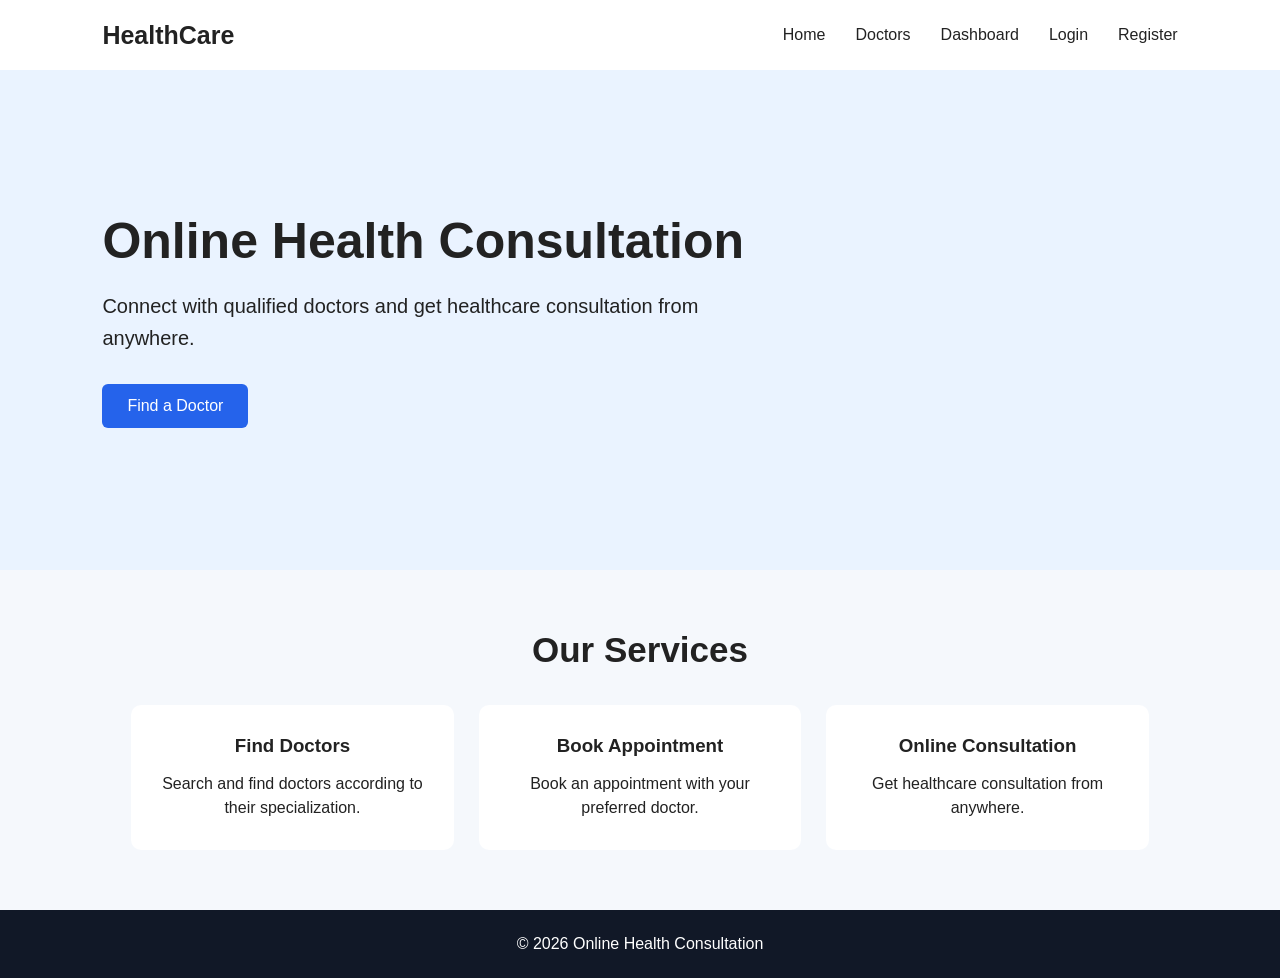
<file: index.html>
<!DOCTYPE html>
<html lang="en">

<head>
    <meta charset="UTF-8">
    <meta name="viewport" content="width=device-width, initial-scale=1.0">

    <title>Online Health Consultation</title>

    <link rel="stylesheet" href="css/style.css">
</head>

<body>

    <!-- Navigation Bar -->
    <nav class="navbar">

        <div class="logo">
            HealthCare
        </div>

        <ul class="nav-links">
            <li><a href="index.html">Home</a></li>
            <li><a href="doctors.html">Doctors</a></li>
              <li><a href="patient-dashboard.html">Dashboard</a></li>
            <li><a href="login.html">Login</a></li>
            <li><a href="register.html">Register</a></li>
        </ul>

    </nav>


    <!-- Hero Section -->
    <section class="hero">

        <div class="hero-content">

            <h1>
                Online Health Consultation
            </h1>

            <p>
                Connect with qualified doctors and get
                healthcare consultation from anywhere.
            </p>

            <a href="doctors.html" class="btn">
                Find a Doctor
            </a>

        </div>

    </section>


    <!-- Services Section -->
    <section class="services">

        <h2>Our Services</h2>

        <div class="service-container">

            <div class="service-card">
                <h3>Find Doctors</h3>
                <p>
                    Search and find doctors according
                    to their specialization.
                </p>
            </div>

            <div class="service-card">
                <h3>Book Appointment</h3>
                <p>
                    Book an appointment with your
                    preferred doctor.
                </p>
            </div>

            <div class="service-card">
                <h3>Online Consultation</h3>
                <p>
                    Get healthcare consultation
                    from anywhere.
                </p>
            </div>

        </div>

    </section>


    <!-- Footer -->
    <footer>

        <p>© 2026 Online Health Consultation</p>

    </footer>

    <script src="js/script.js"></script>

</body>

</html>
</file>
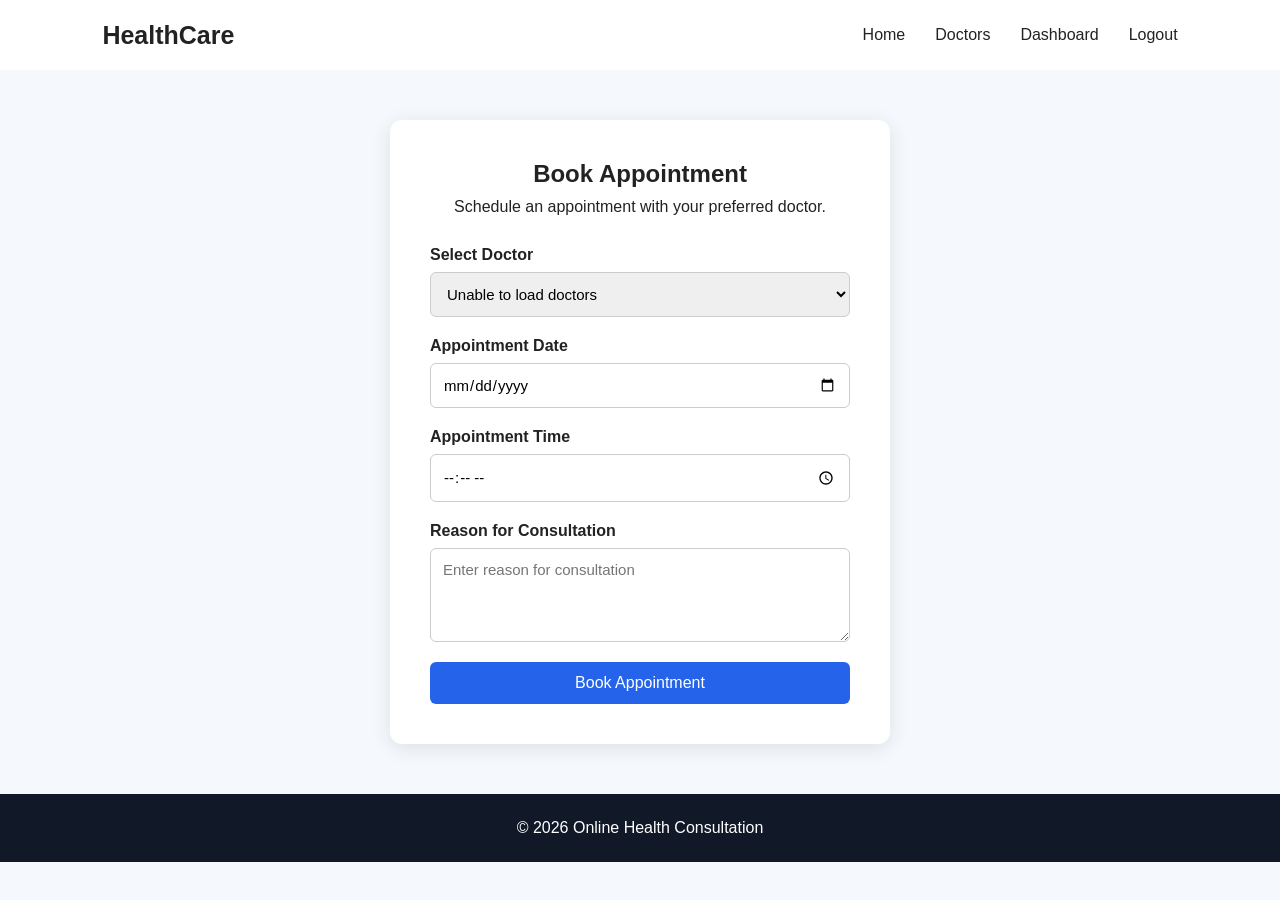
<file: appointment.html>
<!DOCTYPE html>
<html lang="en">

<head>
    <meta charset="UTF-8">
    <meta name="viewport" content="width=device-width, initial-scale=1.0">

    <title>Book Appointment - Online Health Consultation</title>

    <link rel="stylesheet" href="css/style.css">
</head>

<body>

    <!-- Navigation Bar -->

    <nav class="navbar">

        <div class="logo">
            HealthCare
        </div>

        <ul class="nav-links">
            <li><a href="index.html">Home</a></li>
            <li><a href="doctors.html">Doctors</a></li>
            <li><a href="patient-dashboard.html">Dashboard</a></li>
            <li><a href="login.html">Logout</a></li>
        </ul>

    </nav>


    <!-- Appointment Section -->

    <section class="appointment-section">

        <div class="appointment-box">

            <h1>Book Appointment</h1>

            <p>
                Schedule an appointment with your preferred doctor.
            </p>


            <form>

                <label for="doctor">
                    Select Doctor
                </label>

                <select id="doctor" required>
                    <option value="">Loading doctors...</option>
                </select>

                <label for="date">
                    Appointment Date
                </label>

                <input type="date" id="date" required>


                <label for="time">
                    Appointment Time
                </label>

                <input type="time" id="time" required>


                <label for="reason">
                    Reason for Consultation
                </label>

                <textarea id="reason" rows="4" placeholder="Enter reason for consultation" required></textarea>


                <button type="submit">
                    Book Appointment
                </button>

            </form>

        </div>

    </section>


    <!-- Footer -->

    <footer>

        <p>
            © 2026 Online Health Consultation
        </p>

    </footer>


    <script src="js/script.js"></script>

</body>

</html>
</file>
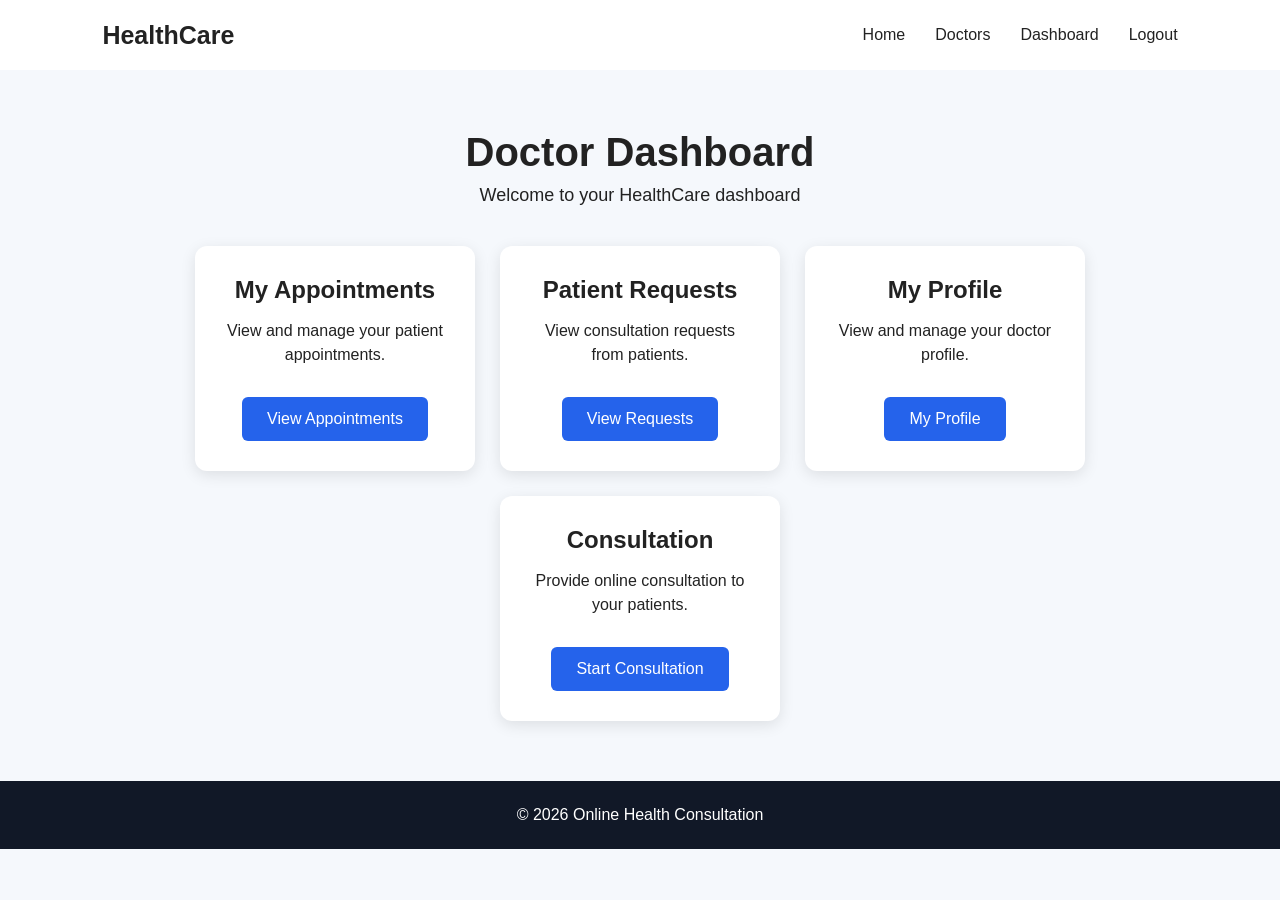
<file: docto-dashboard.html>
<!DOCTYPE html>
<html lang="en">

<head>
    <meta charset="UTF-8">
    <meta name="viewport" content="width=device-width, initial-scale=1.0">

    <title>Doctor Dashboard - Online Health Consultation</title>

    <link rel="stylesheet" href="css/style.css">
</head>

<body>

    <!-- Navigation Bar -->

    <nav class="navbar">

        <div class="logo">
            HealthCare
        </div>

        <ul class="nav-links">
            <li><a href="index.html">Home</a></li>
            <li><a href="doctors.html">Doctors</a></li>
            <li><a href="docto-dashboard.html">Dashboard</a></li>
            <li><a href="login.html">Logout</a></li>
        </ul>

    </nav>


    <!-- Doctor Dashboard -->

    <section class="doctor-dashboard-section">

        <h1>Doctor Dashboard</h1>

        <p class="doctor-dashboard-welcome" id="doctorWelcomeMessage">
            Welcome to your HealthCare dashboard
        </p>


        <!-- Dashboard Cards -->

        <div class="doctor-dashboard-container">


            <div class="doctor-dashboard-card">

                <h2>My Appointments</h2>

                <p>
                    View and manage your patient appointments.
                </p>

                <a href="doctor-appointments.html" class="btn">
                    View Appointments
                </a>

            </div>


            <div class="doctor-dashboard-card">

                <h2>Patient Requests</h2>

                <p>
                    View consultation requests from patients.
                </p>

                <a href="patient-requests.html" class="btn">
                    View Requests
                </a>

            </div>


            <div class="doctor-dashboard-card">

                <h2>My Profile</h2>

                <p>
                    View and manage your doctor profile.
                </p>

                <a href="doctor-profile.html" class="btn">
                    My Profile
                </a>

            </div>


            <div class="doctor-dashboard-card">

                <h2>Consultation</h2>

                <p>
                    Provide online consultation to your patients.
                </p>

                <a href="consultation.html" class="btn">
                    Start Consultation
                </a>

            </div>


        </div>

    </section>


    <!-- Footer -->

    <footer>

        <p>
            © 2026 Online Health Consultation
        </p>

    </footer>


    <script src="js/script.js"></script>

</body>

</html>
</file>
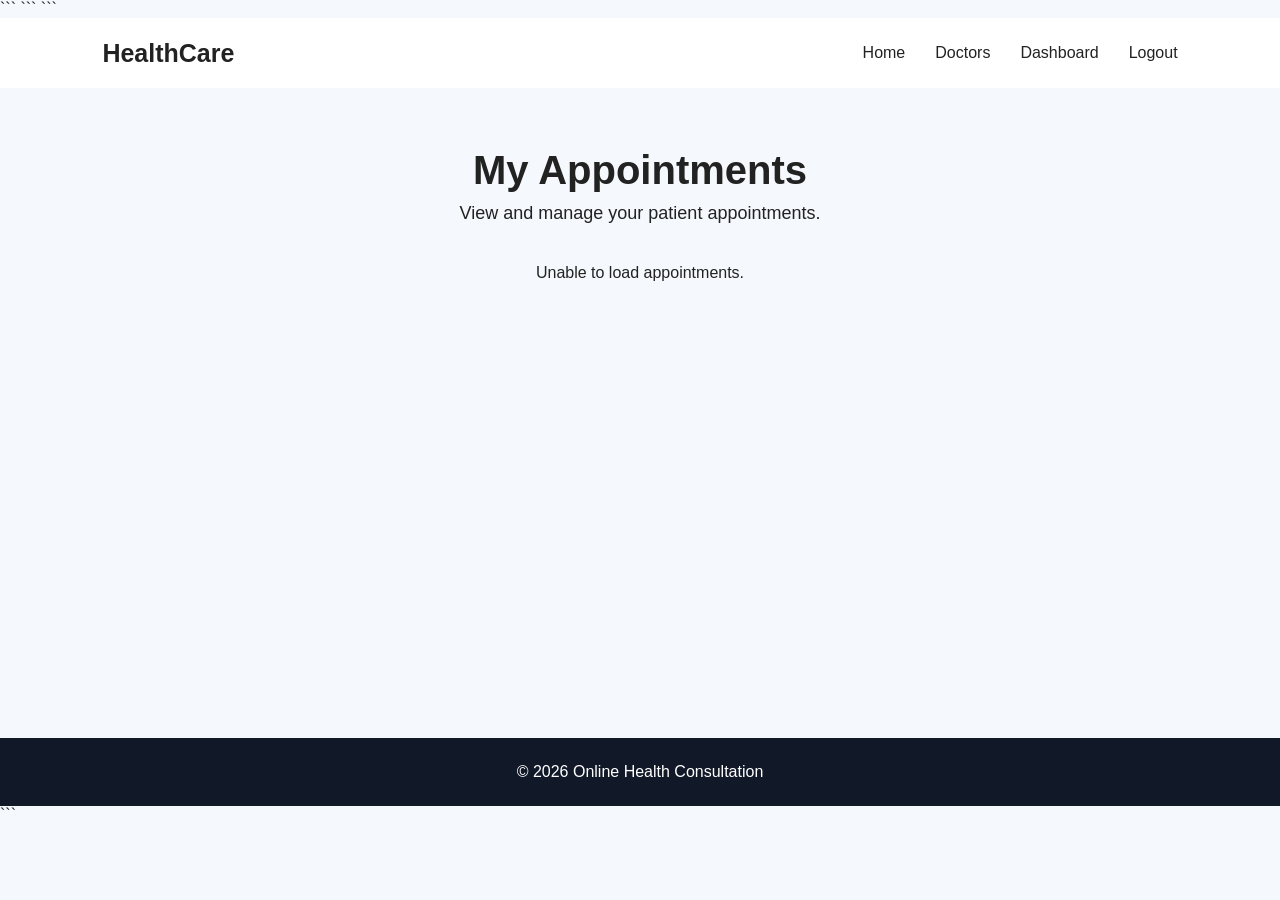
<file: doctor-appointments.html>
<!DOCTYPE html>

<html lang="en">

<head>
    <meta charset="UTF-8">
    <meta name="viewport" content="width=device-width, initial-scale=1.0">

```
<title>Doctor Appointments - Online Health Consultation</title>

<link rel="stylesheet" href="css/style.css">
```

</head>

<body>

```
<!-- Navigation Bar -->

<nav class="navbar">

    <div class="logo">
        HealthCare
    </div>

    <ul class="nav-links">
        <li><a href="index.html">Home</a></li>
        <li><a href="doctors.html">Doctors</a></li>
        <li><a href="docto-dashboard.html">Dashboard</a></li>
        <li><a href="login.html">Logout</a></li>
    </ul>

</nav>

<!-- Doctor Appointments -->

<section class="appointments-section">

    <h1>My Appointments</h1>

    <p class="appointments-description">
        View and manage your patient appointments.
    </p>

    <div class="appointments-container" id="doctorAppointmentList">

    </div>

</section>

<!-- Footer -->

<footer>

    <p>
        © 2026 Online Health Consultation
    </p>

</footer>

<script src="js/script.js"></script>
```

</body>

</html>
</file>
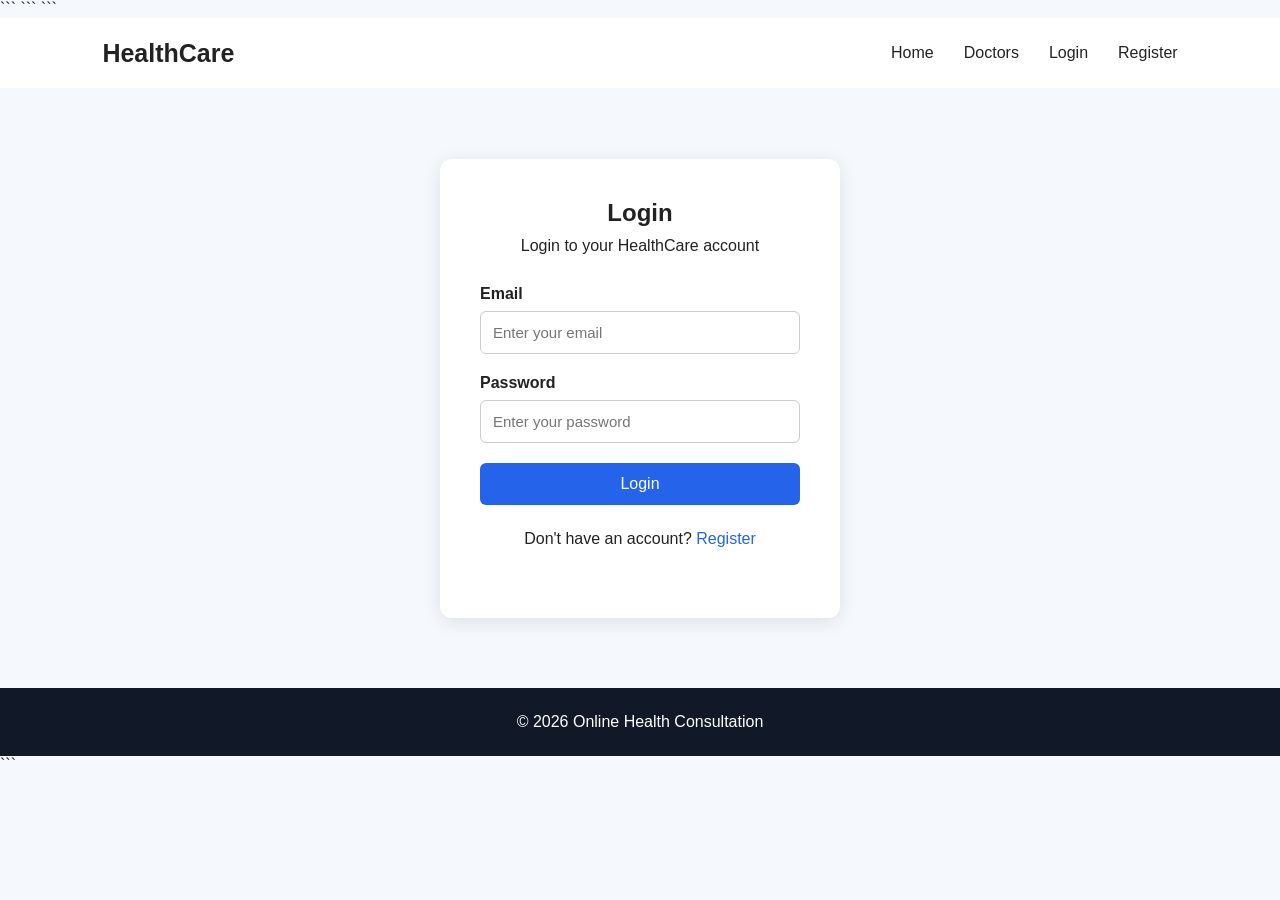
<file: doctor-profile.html>
<!DOCTYPE html>
<html lang="en">

<head>
    <meta charset="UTF-8">
    <meta name="viewport" content="width=device-width, initial-scale=1.0">

    <title>Doctor Profile - Online Health Consultation</title>

    <link rel="stylesheet" href="css/style.css">
</head>

<body>

    <!-- Navigation Bar -->

    <nav class="navbar">

        <div class="logo">
            HealthCare
        </div>

        <ul class="nav-links">
            <li><a href="index.html">Home</a></li>
            <li><a href="doctors.html">Doctors</a></li>
            <li><a href="docto-dashboard.html">Dashboard</a></li>
            <li><a href="login.html">Logout</a></li>
        </ul>

    </nav>


    <!-- Doctor Profile -->

    <section class="doctor-profile-section">

        <div class="doctor-profile-box">

            <div class="doctor-profile-image">
                👨‍⚕️
            </div>

            <h1 id="doctorName">Loading...</h1>

            <h2 id="doctorSpecialization">Loading...</h2>


            <!-- Doctor Profile Information -->

            <div class="doctor-profile-info">

                <p>
                    <strong>Experience:</strong>
                    <span id="doctorExperience">Loading...</span>
                </p>

                <p>
                    <strong>Consultation Fee:</strong>
                    ₹<span id="doctorFee">Loading...</span>
                </p>

                <p>
                    <strong>Qualification:</strong>
                    <span id="doctorQualification">Loading...</span>
                </p>

                <p>
                    <strong>Availability:</strong>
                    <span id="doctorAvailability">Loading...</span>
                </p>

                <p>
                    <strong>Email:</strong>
                    <span id="doctorEmail">Loading...</span>
                </p>

                <p>
                    <strong>Phone:</strong>
                    <span id="doctorPhone">Loading...</span>
                </p>

                <p>
                    <strong>Consultation Type:</strong>
                    Online
                </p>

            </div>


            <!-- Doctor Edit Profile -->

            <div class="doctor-edit-profile">

                <h2>Update Doctor Profile</h2>

                <form id="doctorProfileForm">

                    <label for="specialization">
                        Specialization
                    </label>

                    <input
                        type="text"
                        id="specialization"
                        placeholder="Example: Cardiologist"
                        required
                    >


                    <label for="experience">
                        Experience
                    </label>

                    <input
                        type="text"
                        id="experience"
                        placeholder="Example: 5 Years"
                        required
                    >


                    <label for="qualification">
                        Qualification
                    </label>

                    <input
                        type="text"
                        id="qualification"
                        placeholder="Example: MBBS, MD"
                        required
                    >


                    <label for="consultationFee">
                        Consultation Fee
                    </label>

                    <input
                        type="text"
                        id="consultationFee"
                        placeholder="Example: 500"
                        required
                    >


                    <label for="availability">
                        Availability
                    </label>

                    <input
                        type="text"
                        id="availability"
                        placeholder="Example: 10 AM - 5 PM"
                        required
                    >


                    <button type="submit">
                        Save Profile
                    </button>

                </form>

            </div>


            <a href="appointment.html"
               id="bookAppointmentBtn"
               class="btn">

                Book Appointment

            </a>

        </div>

    </section>


    <!-- Footer -->

    <footer>

        <p>
            © 2026 Online Health Consultation
        </p>

    </footer>


    <script src="js/script.js"></script>

</body>

</html>
</file>
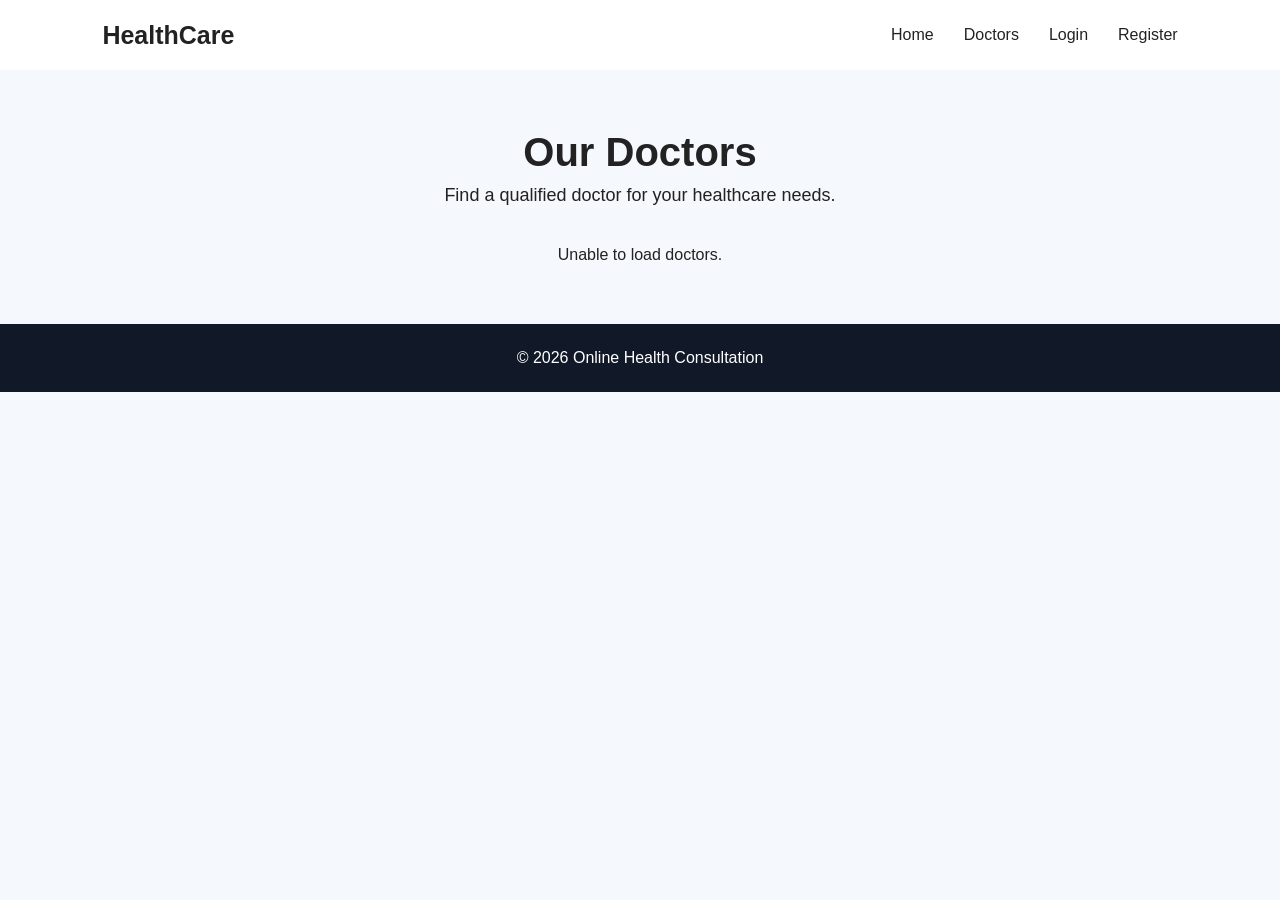
<file: doctors.html>
<!DOCTYPE html>
<html lang="en">

<head>
    <meta charset="UTF-8">
    <meta name="viewport" content="width=device-width, initial-scale=1.0">

    <title>Doctors - Online Health Consultation</title>

    <link rel="stylesheet" href="css/style.css">
</head>

<body>

    <!-- Navigation Bar -->

    <nav class="navbar">

        <div class="logo">
            HealthCare
        </div>

        <ul class="nav-links">
            <li><a href="index.html">Home</a></li>
            <li><a href="doctors.html">Doctors</a></li>
            <li><a href="login.html">Login</a></li>
            <li><a href="register.html">Register</a></li>
        </ul>

    </nav>


    <!-- Doctors Section -->

    <section class="doctors-section">

        <h1>Our Doctors</h1>

        <p class="doctor-description">
            Find a qualified doctor for your healthcare needs.
        </p>


        <!-- Doctors will load from database -->

        <div class="doctor-container" id="doctorContainer">

            <p>Loading doctors...</p>

        </div>

    </section>


    <!-- Footer -->

    <footer>

        <p>
            © 2026 Online Health Consultation
        </p>

    </footer>


    <script src="js/script.js"></script>

</body>

</html>
</file>
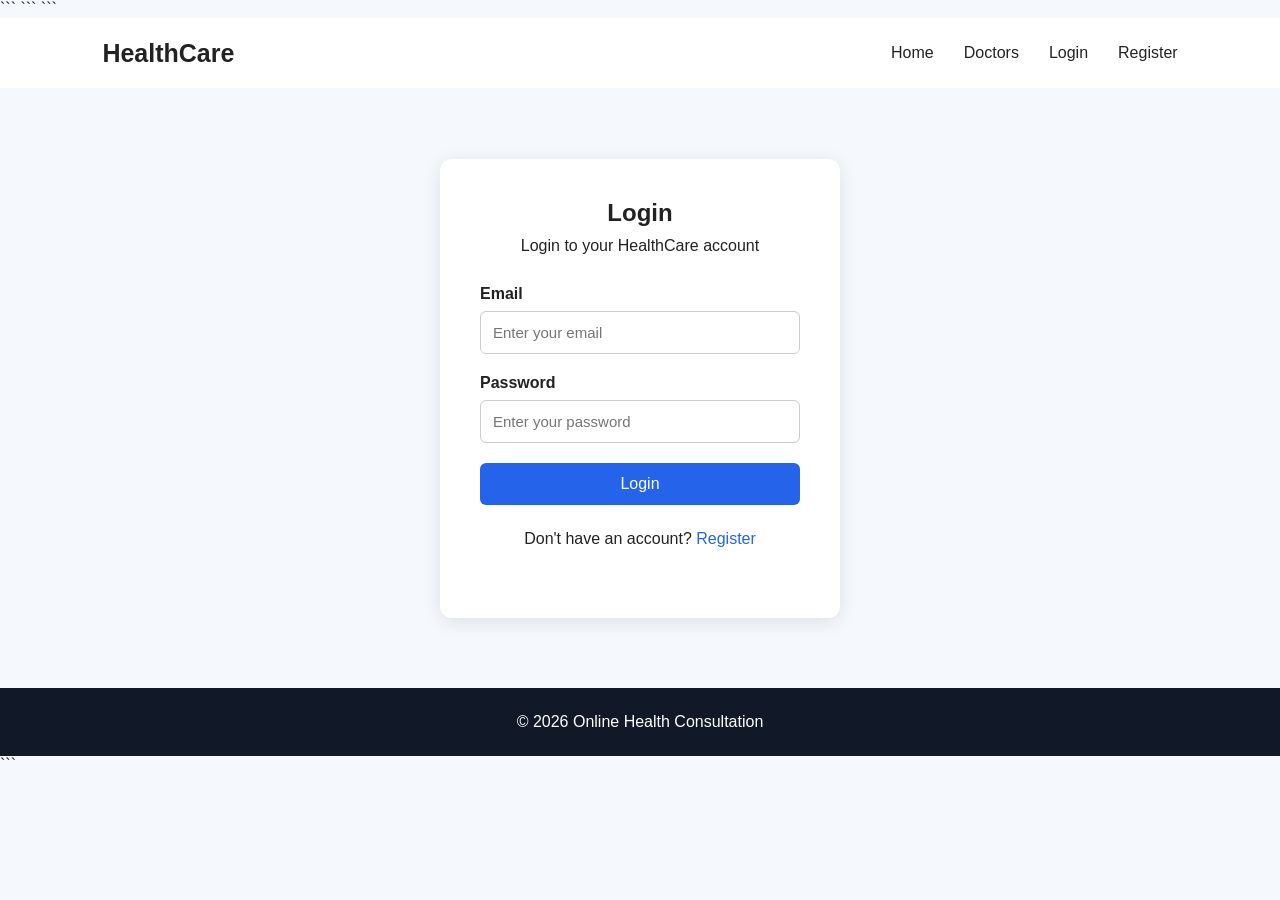
<file: login.html>
<!DOCTYPE html>

<html lang="en">

<head>
    <meta charset="UTF-8">
    <meta name="viewport" content="width=device-width, initial-scale=1.0">

```
<title>Login - Online Health Consultation</title>

<link rel="stylesheet" href="css/style.css">
```

</head>

<body>

```
<!-- Navigation Bar -->

<nav class="navbar">

    <div class="logo">
        HealthCare
    </div>

    <ul class="nav-links">
        <li><a href="index.html">Home</a></li>
        <li><a href="doctors.html">Doctors</a></li>
        <li><a href="login.html">Login</a></li>
        <li><a href="register.html">Register</a></li>
    </ul>

</nav>

<!-- Login Section -->

<section class="login-section">

    <div class="login-box">

        <h1>Login</h1>

        <p>Login to your HealthCare account</p>

        <form id="loginForm">

            <label for="email">
                Email
            </label>

            <input
                type="email"
                id="email"
                placeholder="Enter your email"
                required
            >

            <label for="password">
                Password
            </label>

            <input
                type="password"
                id="password"
                placeholder="Enter your password"
                required
            >

            <button type="submit">
                Login
            </button>
            </form>

        <p class="register-link">
            Don't have an account?
            <a href="register.html">Register</a>
        </p>

         

    </div>

</section>

<!-- Footer -->

<footer>

    <p>
        © 2026 Online Health Consultation
    </p>

</footer>

<script src="js/script.js"></script>
```

</body>

</html>
</file>
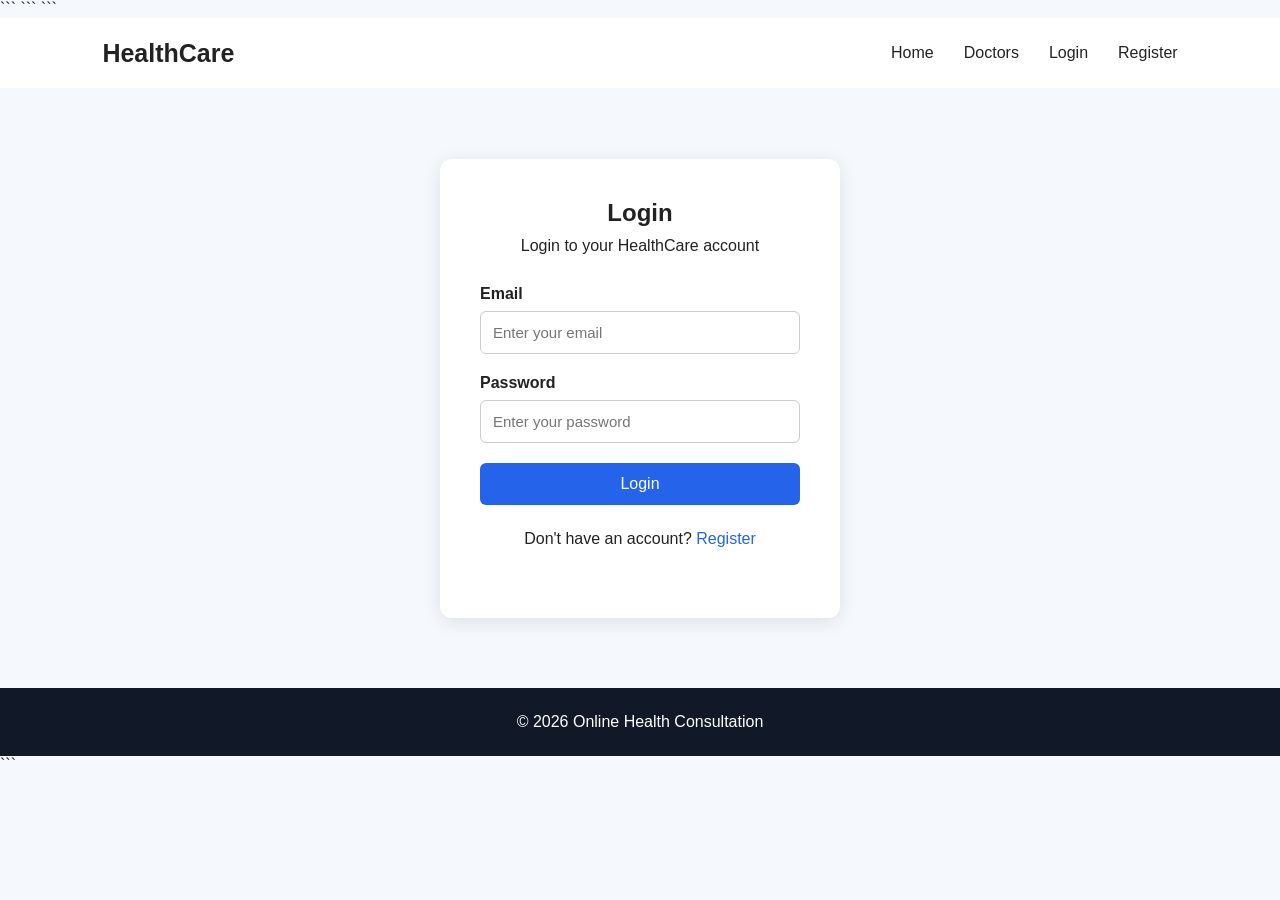
<file: patient-appointments.html>
<!DOCTYPE html>

<html lang="en">

<head>
    <meta charset="UTF-8">
    <meta name="viewport" content="width=device-width, initial-scale=1.0">


<title>My Appointments - Online Health Consultation</title>

<link rel="stylesheet" href="css/style.css">


</head>

<body>


<!-- Navigation Bar -->

<nav class="navbar">

    <div class="logo">
        HealthCare
    </div>

    <ul class="nav-links">
        <li><a href="index.html">Home</a></li>
        <li><a href="doctors.html">Doctors</a></li>
        <li><a href="patient-dashboard.html">Dashboard</a></li>
        <li><a href="login.html">Logout</a></li>
    </ul>

</nav>

<!-- Appointments Section -->

<section class="appointments-section">

    <h1>My Appointments</h1>

    <p class="appointments-description">
        View your upcoming and previous appointments.
    </p>

    <div class="appointments-container" id="appointmentList">

    </div>

</section>

<!-- Footer -->

<footer>

    <p>
        © 2026 Online Health Consultation
    </p>

</footer>

<script src="js/script.js"></script>


</body>

</html>
</file>
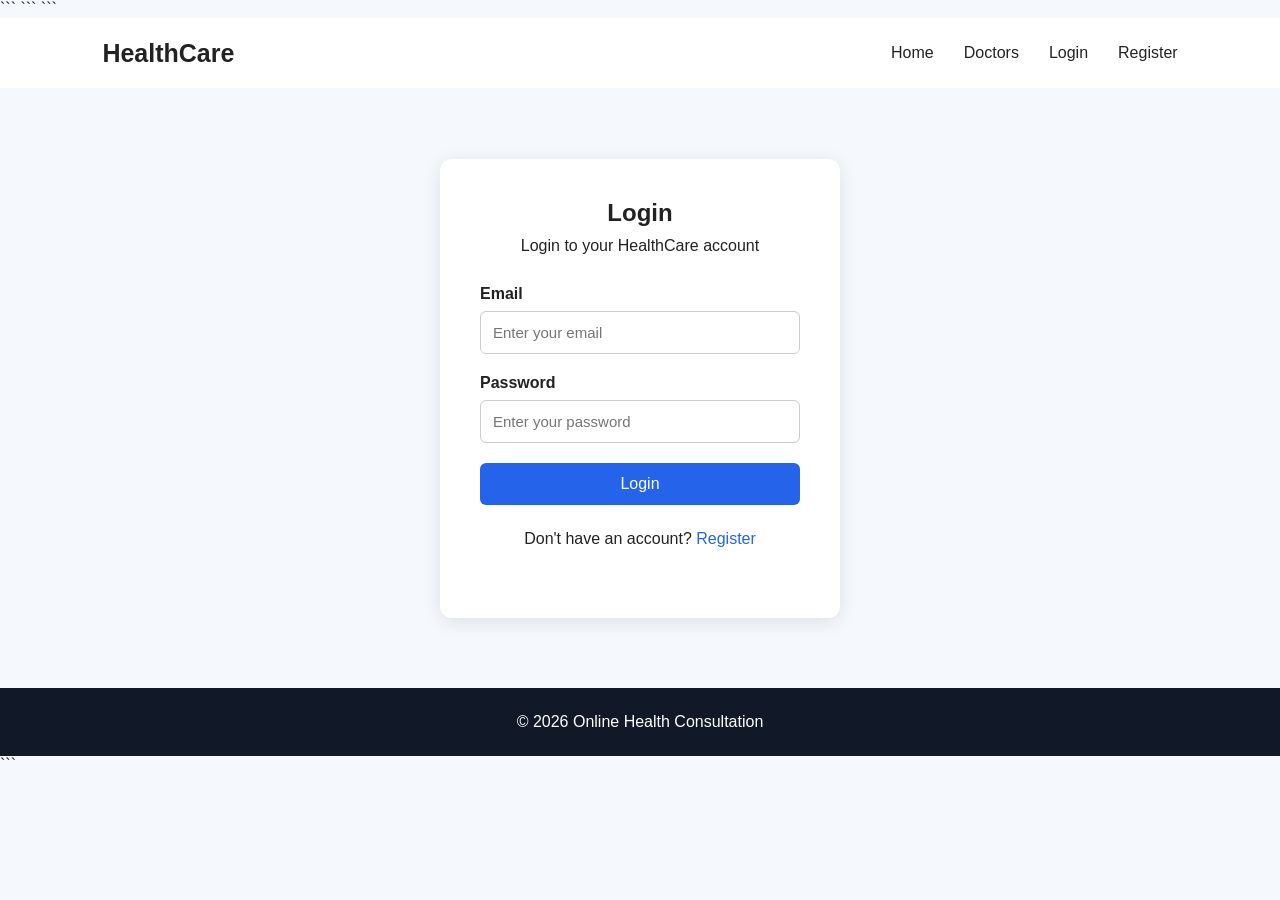
<file: patient-dashboard.html>
<!DOCTYPE html>
<html lang="en">

<head>
    <meta charset="UTF-8">
    <meta name="viewport" content="width=device-width, initial-scale=1.0">

    <title>Patient Dashboard - Online Health Consultation</title>

    <link rel="stylesheet" href="css/style.css">
</head>

<body>

    <!-- Navigation Bar -->

    <nav class="navbar">

        <div class="logo">
            HealthCare
        </div>

        <ul class="nav-links">
            <li><a href="index.html">Home</a></li>
            <li><a href="doctors.html">Doctors</a></li>
            <li><a href="patient-dashboard.html">Dashboard</a></li>
            <li><a href="login.html">Logout</a></li>
        </ul>

    </nav>


    <!-- Patient Dashboard -->

    <section class="dashboard-section">

        <h1>Patient Dashboard</h1>
        
        <p class="dashboard-welcome" id="welcomeMessage">
            Welcome to your HealthCare dashboard
        </p>


        <!-- Dashboard Cards -->

        <div class="dashboard-container">

            <div class="dashboard-card">

                <h2>Find a Doctor</h2>

                <p>
                    Search for doctors according to
                    their specialization.
                </p>

                <a href="doctors.html" class="btn">
                    Find Doctor
                </a>

            </div>


            <div class="dashboard-card">

                <h2>Book Appointment</h2>

                <p>
                    Book an appointment with your
                    preferred doctor.
                </p>

                <a href="appointment.html" class="btn">
                    Book Appointment
                </a>

            </div>


            <div class="dashboard-card">

                <h2>My Appointments</h2>

                <p>
                    View your upcoming and previous
                    appointments.
                </p>

                <a href="patient-appointments.html" class="btn">
                    View Appointments
                </a>

            </div>


            <div class="dashboard-card">

                <h2>My Profile</h2>

                <p>
                    View and manage your personal
                    account information.
                </p>

                <a href="patient-profile.html" class="btn">
                    View Profile
                </a>

            </div>

        </div>

    </section>


    <!-- Footer -->

    <footer>

        <p>
            © 2026 Online Health Consultation
        </p>

    </footer>


    <script src="js/script.js"></script>

</body>

</html>
</file>
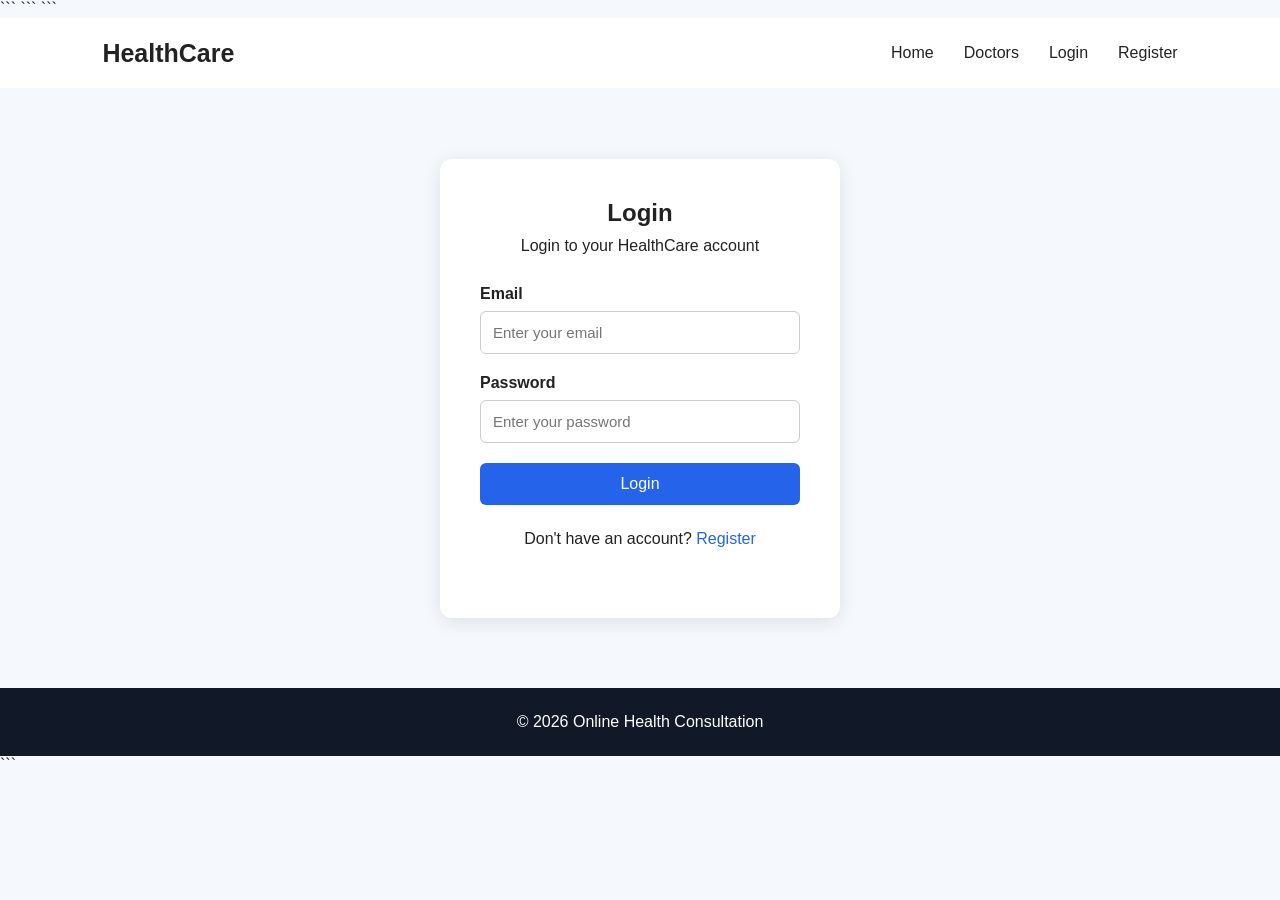
<file: patient-profile.html>
<!DOCTYPE html>
<html lang="en">

<head>
    <meta charset="UTF-8">
    <meta name="viewport" content="width=device-width, initial-scale=1.0">

    <title>My Profile - Online Health Consultation</title>

    <link rel="stylesheet" href="css/style.css">
</head>

<body>

    <!-- Navigation Bar -->

    <nav class="navbar">

        <div class="logo">
            HealthCare
        </div>

        <ul class="nav-links">
            <li><a href="index.html">Home</a></li>
            <li><a href="doctors.html">Doctors</a></li>
            <li><a href="patient-dashboard.html">Dashboard</a></li>
            <li><a href="login.html">Logout</a></li>
        </ul>

    </nav>


    <!-- Patient Profile -->

    <section class="profile-section">

        <div class="profile-box">

            <h1>My Profile</h1>

            <p class="profile-description">
                View your personal information
            </p>

            <div class="profile-info">

                <div class="profile-row">
                    <strong>Full Name:</strong>
                    <span id="profileName">Loading...</span>
                </div>

                <div class="profile-row">
                    <strong>Email:</strong>
                    <span id="profileEmail">Loading...</span>
                </div>

                <div class="profile-row">
                    <strong>Phone:</strong>
                    <span id="profilePhone">Loading...</span>
                </div>

                <div class="profile-row">
                    <strong>Role:</strong>
                    <span id="profileRole">Loading...</span>
                </div>


        </div>

    </section>


    <!-- Footer -->

    <footer>

        <p>
            © 2026 Online Health Consultation
        </p>
    </footer>


    <script src="js/script.js"></script>

</body>

</html>
</file>
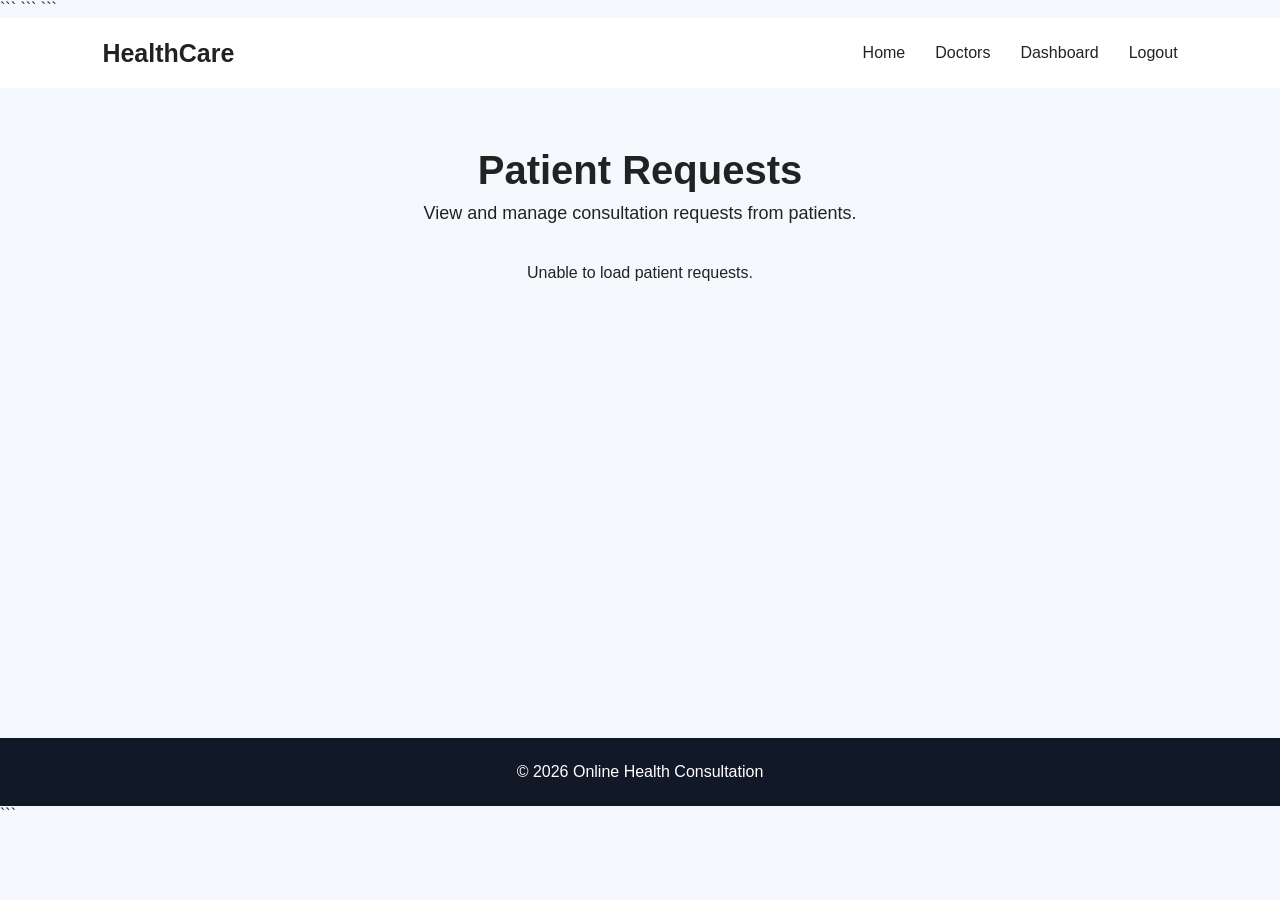
<file: patient-requests.html>
<!DOCTYPE html>

<html lang="en">

<head>
    <meta charset="UTF-8">
    <meta name="viewport" content="width=device-width, initial-scale=1.0">

```
<title>Patient Requests - Online Health Consultation</title>

<link rel="stylesheet" href="css/style.css">
```

</head>

<body>

```
<!-- Navigation Bar -->

<nav class="navbar">

    <div class="logo">
        HealthCare
    </div>

    <ul class="nav-links">
        <li><a href="index.html">Home</a></li>
        <li><a href="doctors.html">Doctors</a></li>
        <li><a href="docto-dashboard.html">Dashboard</a></li>
        <li><a href="login.html">Logout</a></li>
    </ul>

</nav>

<!-- Patient Requests -->

<section class="requests-section">

    <h1>Patient Requests</h1>

    <p class="requests-description">
        View and manage consultation requests from patients.
    </p>

    <div class="requests-container" id="requestList">

    </div>

</section>

<!-- Footer -->

<footer>

    <p>
        © 2026 Online Health Consultation
    </p>

</footer>

<script src="js/script.js"></script>
```

</body>

</html>
</file>
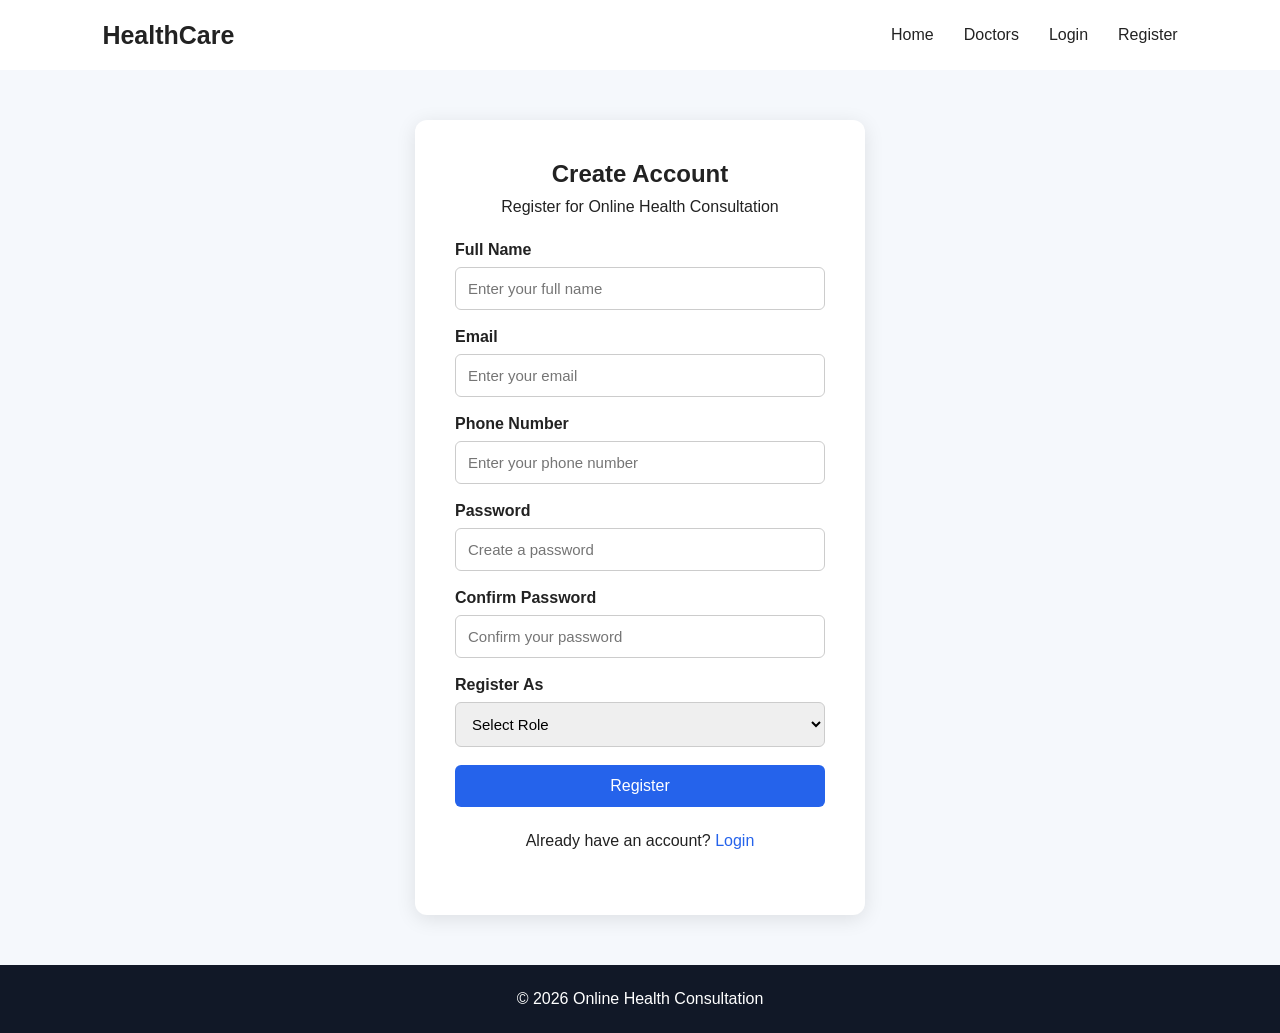
<file: register.html>
<!DOCTYPE html>
<html lang="en">

<head>
    <meta charset="UTF-8">
    <meta name="viewport" content="width=device-width, initial-scale=1.0">

    <title>Register - Online Health Consultation</title>

    <link rel="stylesheet" href="css/style.css">
</head>

<body>

    <!-- Navigation Bar -->

    <nav class="navbar">

        <div class="logo">
            HealthCare
        </div>

        <ul class="nav-links">
            <li><a href="index.html">Home</a></li>
            <li><a href="doctors.html">Doctors</a></li>
            <li><a href="login.html">Login</a></li>
            <li><a href="register.html">Register</a></li>
        </ul>

    </nav>


    <!-- Register Section -->

    <section class="register-section">

        <div class="register-box">

            <h1>Create Account</h1>

            <p>Register for Online Health Consultation</p>

            <form id="registerForm">

                <label for="name">
                    Full Name
                </label>

                <input
                    type="text"
                    id="name"
                    placeholder="Enter your full name"
                    required
                >


                <label for="email">
                    Email
                </label>

                <input
                    type="email"
                    id="email"
                    placeholder="Enter your email"
                    required
                >


                <label for="phone">
                    Phone Number
                </label>

                <input
                    type="tel"
                    id="phone"
                    placeholder="Enter your phone number"
                    required
                >


                <label for="password">
                    Password
                </label>

                <input
                    type="password"
                    id="password"
                    placeholder="Create a password"
                    required
                >


                <label for="confirm-password">
                    Confirm Password
                </label>

                <input
                    type="password"
                    id="confirm-password"
                    placeholder="Confirm your password"
                    required
                >


                <label for="role">
                    Register As
                </label>

                <select id="role" required>

                    <option value="">
                        Select Role
                    </option>

                    <option value="patient">
                        Patient
                    </option>

                    <option value="doctor">
                        Doctor
                    </option>

                </select>


                <button type="submit">
                    Register
                </button>

            </form>


            <p class="login-link">
                Already have an account?
                <a href="login.html">Login</a>
            </p>

        </div>

    </section>


    <!-- Footer -->

    <footer>

        <p>
            © 2026 Online Health Consultation
        </p>

    </footer>


    <script src="js/script.js"></script>

</body>

</html>
</file>
<file: css/style.css>
* {
    margin: 0;
    padding: 0;
    box-sizing: border-box;
}

body {
    font-family: Arial, sans-serif;
    background-color: #f5f8fc;
    color: #222;
}


/* Navbar */

.navbar {
    height: 70px;
    display: flex;
    justify-content: space-between;
    align-items: center;
    padding: 0 8%;
    background-color: white;
}

.logo {
    font-size: 25px;
    font-weight: bold;
}

.nav-links {
    display: flex;
    list-style: none;
    gap: 30px;
}

.nav-links a {
    text-decoration: none;
    color: #222;
}


/* Hero */

.hero {
    min-height: 500px;
    display: flex;
    align-items: center;
    padding: 60px 8%;
    background-color: #eaf3ff;
}

.hero-content {
    max-width: 650px;
}

.hero h1 {
    font-size: 50px;
    margin-bottom: 20px;
}

.hero p {
    font-size: 20px;
    line-height: 1.6;
    margin-bottom: 30px;
}

.btn {
    display: inline-block;
    padding: 13px 25px;
    background-color: #2563eb;
    color: white;
    text-decoration: none;
    border-radius: 6px;
}


/* Services */

.services {
    padding: 60px 8%;
    text-align: center;
}

.services h2 {
    font-size: 35px;
    margin-bottom: 35px;
}

.service-container {
    display: flex;
    justify-content: center;
    gap: 25px;
}

.service-card {
    width: 30%;
    padding: 30px;
    background-color: white;
    border-radius: 10px;
}

.service-card h3 {
    margin-bottom: 15px;
}

.service-card p {
    line-height: 1.5;
}


/* Footer */

footer {
    text-align: center;
    padding: 25px;
    background-color: #111827;
    color: white;
}

/* Doctors Page */

.doctors-section {
    padding: 60px 8%;
    text-align: center;
}

.doctors-section h1 {
    font-size: 40px;
    margin-bottom: 10px;
}

.doctor-description {
    font-size: 18px;
    margin-bottom: 40px;
}

.doctor-container {
    display: flex;
    justify-content: center;
    gap: 30px;
    flex-wrap: wrap;
}

.doctor-card {
    width: 300px;
    padding: 30px;
    background-color: white;
    border-radius: 12px;
    box-shadow: 0 4px 15px rgba(0, 0, 0, 0.1);
}

.doctor-image {
    font-size: 70px;
    margin-bottom: 15px;
}

.doctor-card h2 {
    margin-bottom: 10px;
}

.doctor-card h3 {
    margin-bottom: 15px;
}

.doctor-card p {
    margin-bottom: 10px;
}

.doctor-card .btn {
    margin-top: 15px;
}

/* Login Page */

.login-section {
    min-height: 600px;
    display: flex;
    justify-content: center;
    align-items: center;
    padding: 50px 20px;
}

.login-box {
    width: 400px;
    padding: 40px;
    background-color: white;
    border-radius: 12px;
    box-shadow: 0 4px 20px rgba(0, 0, 0, 0.1);
}

.login-box h1 {
    text-align: center;
    margin-bottom: 10px;
}

.login-box > p {
    text-align: center;
    margin-bottom: 30px;
}

.login-box form {
    display: flex;
    flex-direction: column;
}

.login-box label {
    margin-bottom: 8px;
    font-weight: bold;
}

.login-box input {
    padding: 12px;
    margin-bottom: 20px;
    border: 1px solid #ccc;
    border-radius: 6px;
    font-size: 15px;
}

.login-box button {
    padding: 12px;
    border: none;
    border-radius: 6px;
    background-color: #2563eb;
    color: white;
    font-size: 16px;
    cursor: pointer;
}

.login-box button:hover {
    background-color: #1d4ed8;
}

.register-link {
    margin-top: 25px;
}

.register-link a {
    color: #2563eb;
    text-decoration: none;
}

/* Register Page */

.register-section {
    min-height: 650px;
    display: flex;
    justify-content: center;
    align-items: center;
    padding: 50px 20px;
}

.register-box {
    width: 450px;
    padding: 40px;
    background-color: white;
    border-radius: 12px;
    box-shadow: 0 4px 20px rgba(0, 0, 0, 0.1);
}

.register-box h1 {
    text-align: center;
    margin-bottom: 10px;
}

.register-box > p {
    text-align: center;
    margin-bottom: 25px;
}

.register-box form {
    display: flex;
    flex-direction: column;
}

.register-box label {
    margin-bottom: 8px;
    font-weight: bold;
}

.register-box input,
.register-box select {
    padding: 12px;
    margin-bottom: 18px;
    border: 1px solid #ccc;
    border-radius: 6px;
    font-size: 15px;
}

.register-box button {
    padding: 12px;
    border: none;
    border-radius: 6px;
    background-color: #2563eb;
    color: white;
    font-size: 16px;
    cursor: pointer;
}

.register-box button:hover {
    background-color: #1d4ed8;
}

.login-link {
    margin-top: 25px;
}

.login-link a {
    color: #2563eb;
    text-decoration: none;
}


/* Patient Dashboard */

.dashboard-section {
    min-height: 650px;
    padding: 60px 8%;
    text-align: center;
}

.dashboard-section h1 {
    font-size: 40px;
    margin-bottom: 10px;
}

.dashboard-welcome {
    font-size: 18px;
    margin-bottom: 40px;
}

.dashboard-container {
    display: flex;
    justify-content: center;
    gap: 25px;
    flex-wrap: wrap;
}

.dashboard-card {
    width: 280px;
    padding: 30px;
    background-color: white;
    border-radius: 12px;
    box-shadow: 0 4px 15px rgba(0, 0, 0, 0.1);
}

.dashboard-card h2 {
    margin-bottom: 15px;
}

.dashboard-card p {
    line-height: 1.5;
    margin-bottom: 20px;
}

.dashboard-card .btn {
    margin-top: 10px;
}

/* Doctor Dashboard */

.doctor-dashboard-section {
    min-height: 650px;
    padding: 60px 8%;
    text-align: center;
}

.doctor-dashboard-section h1 {
    font-size: 40px;
    margin-bottom: 10px;
}

.doctor-dashboard-welcome {
    font-size: 18px;
    margin-bottom: 40px;
}

.doctor-dashboard-container {
    display: flex;
    justify-content: center;
    gap: 25px;
    flex-wrap: wrap;
}

.doctor-dashboard-card {
    width: 280px;
    padding: 30px;
    background-color: white;
    border-radius: 12px;
    box-shadow: 0 4px 15px rgba(0, 0, 0, 0.1);
}

.doctor-dashboard-card h2 {
    margin-bottom: 15px;
}

.doctor-dashboard-card p {
    line-height: 1.5;
    margin-bottom: 20px;
}

.doctor-dashboard-card .btn {
    margin-top: 10px;
}


/* Appointment Page */

.appointment-section {
    min-height: 650px;
    display: flex;
    justify-content: center;
    align-items: center;
    padding: 50px 20px;
}

.appointment-box {
    width: 500px;
    padding: 40px;
    background-color: white;
    border-radius: 12px;
    box-shadow: 0 4px 20px rgba(0, 0, 0, 0.1);
}

.appointment-box h1 {
    text-align: center;
    margin-bottom: 10px;
}

.appointment-box > p {
    text-align: center;
    margin-bottom: 30px;
}

.appointment-box form {
    display: flex;
    flex-direction: column;
}

.appointment-box label {
    margin-bottom: 8px;
    font-weight: bold;
}

.appointment-box input,
.appointment-box select,
.appointment-box textarea {
    padding: 12px;
    margin-bottom: 20px;
    border: 1px solid #ccc;
    border-radius: 6px;
    font-size: 15px;
    font-family: Arial, sans-serif;
}

.appointment-box textarea {
    resize: vertical;
}

.appointment-box button {
    padding: 12px;
    border: none;
    border-radius: 6px;
    background-color: #2563eb;
    color: white;
    font-size: 16px;
    cursor: pointer;
}

.appointment-box button:hover {
    background-color: #1d4ed8;
}

/* Patient Profile */

.profile-section {
    min-height: 650px;
    display: flex;
    justify-content: center;
    align-items: center;
    padding: 50px 20px;
}

.profile-box {
    width: 500px;
    padding: 40px;
    background-color: white;
    border-radius: 12px;
    box-shadow: 0 4px 20px rgba(0, 0, 0, 0.1);
}

.profile-box h1 {
    text-align: center;
    margin-bottom: 10px;
}

.profile-description {
    text-align: center;
    margin-bottom: 30px;
}

.profile-info {
    margin-bottom: 30px;
}

.profile-row {
    display: flex;
    justify-content: space-between;
    padding: 15px 0;
    border-bottom: 1px solid #ddd;
}

.profile-box .btn {
    display: block;
    width: fit-content;
    margin: auto;
}

/* Patient Appointments */

.appointments-section {
    min-height: 650px;
    padding: 60px 8%;
    text-align: center;
}

.appointments-section h1 {
    font-size: 40px;
    margin-bottom: 10px;
}

.appointments-description {
    font-size: 18px;
    margin-bottom: 40px;
}

.appointments-container {
    display: flex;
    justify-content: center;
    gap: 25px;
    flex-wrap: wrap;
}

.appointment-card {
    width: 350px;
    padding: 30px;
    background-color: white;
    border-radius: 12px;
    text-align: left;
    box-shadow: 0 4px 15px rgba(0, 0, 0, 0.1);
}

.appointment-card h2 {
    margin-bottom: 20px;
}

.appointment-card p {
    margin-bottom: 12px;
    line-height: 1.5;
}

.status-confirmed {
    font-weight: bold;
}

.status-pending {
    font-weight: bold;
}

/* Doctor Profile */

.doctor-profile-section {
    min-height: 650px;
    display: flex;
    justify-content: center;
    align-items: center;
    padding: 50px 20px;
}

.doctor-profile-box {
    width: 500px;
    padding: 40px;
    background-color: white;
    border-radius: 12px;
    text-align: center;
    box-shadow: 0 4px 20px rgba(0, 0, 0, 0.1);
}

.doctor-profile-image {
    font-size: 80px;
    margin-bottom: 15px;
}

.doctor-profile-box h1 {
    margin-bottom: 10px;
}

.doctor-profile-box h2 {
    margin-bottom: 25px;
}

.doctor-profile-info {
    text-align: left;
    margin-bottom: 30px;
}

.doctor-profile-info p {
    padding: 12px 0;
    border-bottom: 1px solid #ddd;
}


/* Patient Requests */

.requests-section {
    min-height: 650px;
    padding: 60px 8%;
    text-align: center;
}

.requests-section h1 {
    font-size: 40px;
    margin-bottom: 10px;
}

.requests-description {
    font-size: 18px;
    margin-bottom: 40px;
}

.requests-container {
    display: flex;
    justify-content: center;
    gap: 25px;
    flex-wrap: wrap;
}

.request-card {
    width: 350px;
    padding: 30px;
    background-color: white;
    border-radius: 12px;
    text-align: left;
    box-shadow: 0 4px 15px rgba(0, 0, 0, 0.1);
}

.request-card h2 {
    margin-bottom: 20px;
}

.request-card p {
    margin-bottom: 12px;
    line-height: 1.5;
}

.request-pending {
    font-weight: bold;
}

.request-buttons {
    display: flex;
    gap: 10px;
    margin-top: 20px;
}

.accept-btn,
.reject-btn {
    padding: 10px 18px;
    border: none;
    border-radius: 6px;
    color: white;
    cursor: pointer;
    font-size: 14px;
}

.accept-btn {
    background-color: #16a34a;
}

.reject-btn {
    background-color: #dc2626;
}


/* Consultation Page */

.consultation-section {
    min-height: 700px;
    padding: 50px 8%;
}

.consultation-box {
    max-width: 1000px;
    margin: auto;
}

.consultation-box h1 {
    text-align: center;
    font-size: 40px;
    margin-bottom: 10px;
}

.consultation-description {
    text-align: center;
    font-size: 18px;
    margin-bottom: 30px;
}

.consultation-info {
    background-color: white;
    padding: 20px;
    border-radius: 10px;
    margin-bottom: 25px;
    box-shadow: 0 4px 15px rgba(0, 0, 0, 0.1);
}

.consultation-info p {
    margin-bottom: 10px;
}

.consultation-info p:last-child {
    margin-bottom: 0;
}

.consultation-area {
    display: flex;
    gap: 25px;
    flex-wrap: wrap;
}

.video-box,
.chat-box {
    flex: 1;
    min-width: 300px;
    background-color: white;
    padding: 30px;
    border-radius: 12px;
    box-shadow: 0 4px 15px rgba(0, 0, 0, 0.1);
}

.video-box {
    text-align: center;
}

.video-icon {
    font-size: 70px;
    margin: 40px 0 20px;
}

.video-box p {
    font-size: 20px;
    margin-bottom: 25px;
}

.start-btn {
    padding: 12px 25px;
    border: none;
    border-radius: 6px;
    background-color: #2563eb;
    color: white;
    font-size: 16px;
    cursor: pointer;
}

.chat-box h2 {
    margin-bottom: 20px;
}

.chat-messages {
    height: 250px;
    padding: 15px;
    background-color: #f5f8fc;
    border-radius: 8px;
    margin-bottom: 15px;
}

.chat-input {
    display: flex;
    gap: 10px;
}

.chat-input input {
    flex: 1;
    padding: 12px;
    border: 1px solid #ccc;
    border-radius: 6px;
}

.chat-input button {
    padding: 12px 20px;
    border: none;
    border-radius: 6px;
    background-color: #2563eb;
    color: white;
    cursor: pointer;
}
</file>
